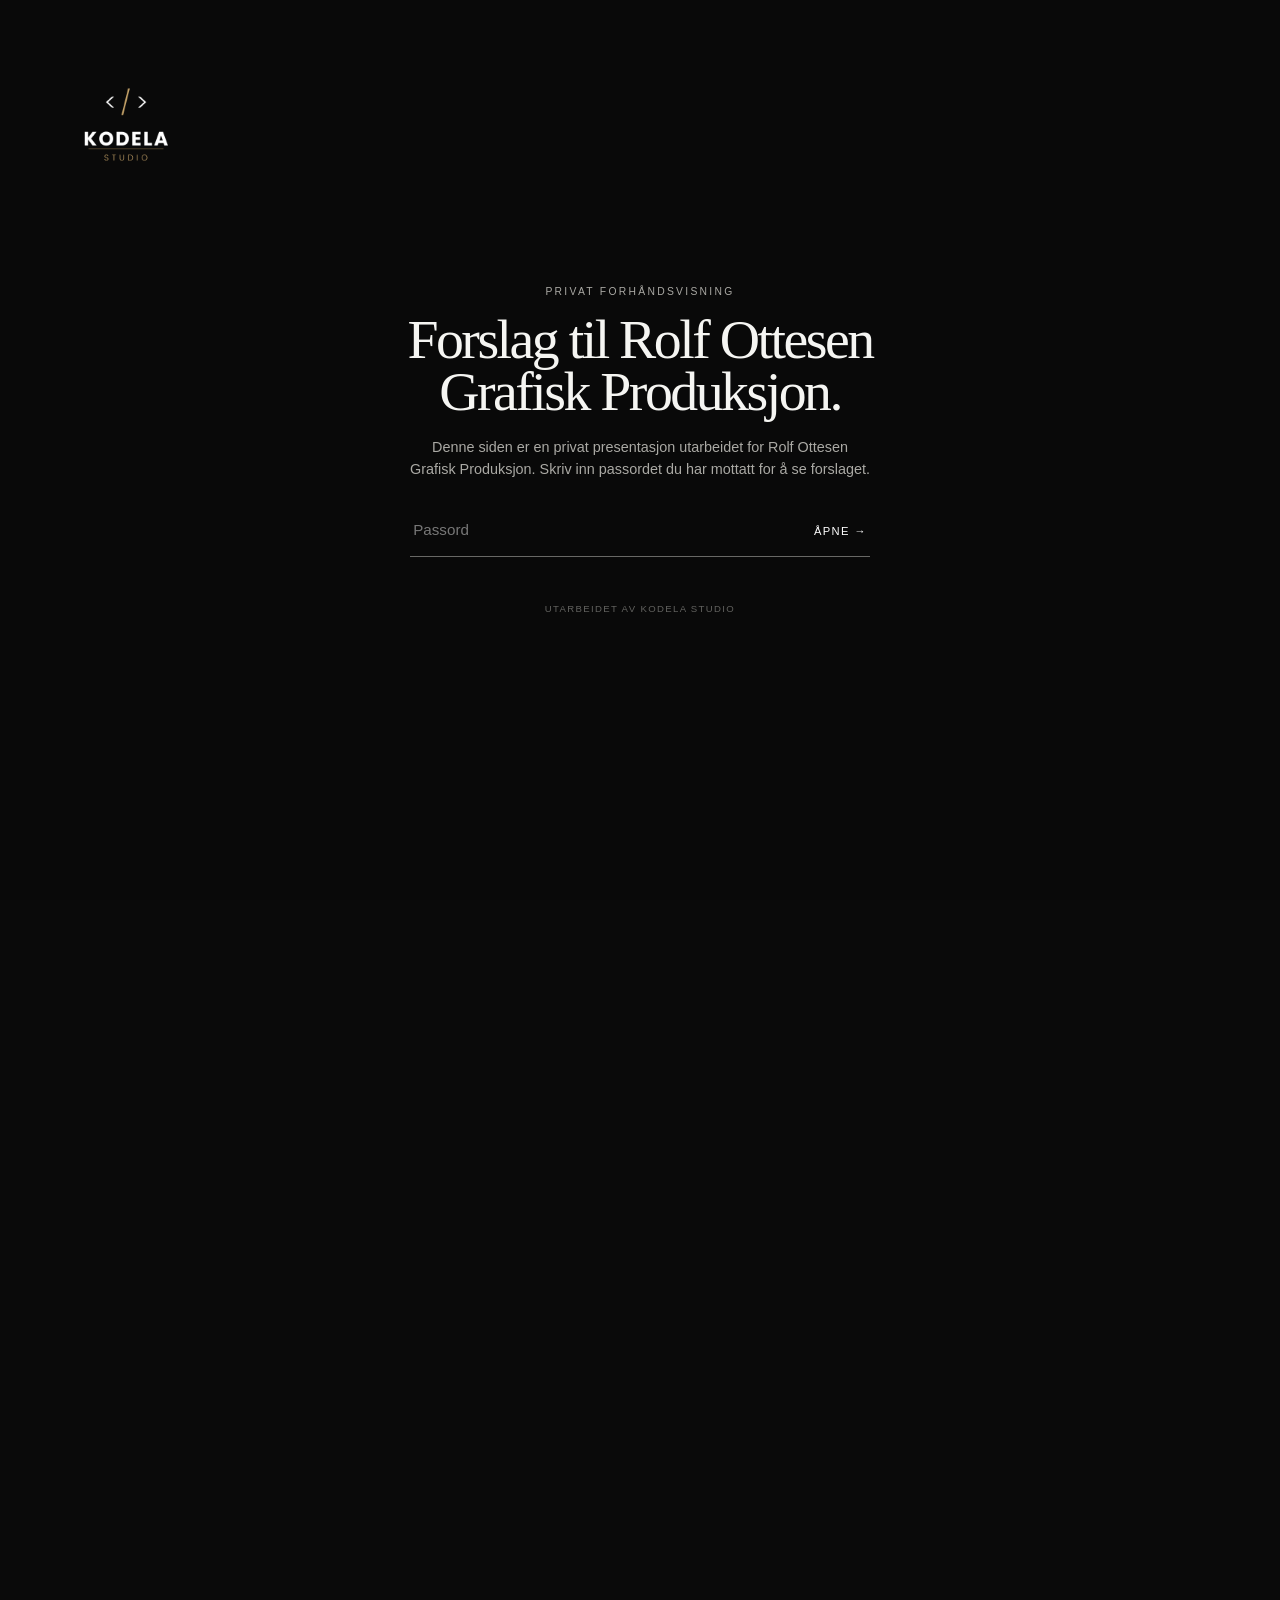
<file: index.html>
<!DOCTYPE html><html lang="no"><head><meta charset="UTF-8"><meta name="viewport" content="width=device-width,initial-scale=1"><meta name="description" content="Rolf Ottesen Grafisk Produksjon – totalleverandør av trykksaker i Oslo siden 1946. Offsettrykk, digitaltrykk, storformat og mer."><meta name="theme-color" content="#0a0a0a"><meta property="og:title" content="Rolf Ottesen | Grafisk Produksjon"><meta property="og:description" content="Grafisk produksjon siden 1946."><meta property="og:type" content="website"><title>Rolf Ottesen | Grafisk Produksjon siden 1946</title><link rel="icon" type="image/png" sizes="32x32" href="/assets/logo/favicon.png"><link rel="shortcut icon" href="/assets/logo/favicon.png"><link rel="apple-touch-icon" href="/assets/logo/favicon.png"><link rel="preload" href="/assets/video/rolfOttsersenHeroVideo.mp4" as="video" type="video/mp4"><link rel="stylesheet" href="css/style.css"></head><body><header class="site-header"><a href="index.html" class="logo-link" aria-label="Rolf Ottesen forside"><img src="assets/logo/logo1.png" alt="Rolf Ottesen Grafisk Produksjon" class="site-logo"></a><button class="menu-toggle" aria-expanded="false" aria-controls="main-nav"><span></span><span></span><span class="sr-only">Meny</span></button><nav class="main-nav" id="main-nav" aria-label="Hovednavigasjon"><a href="tjenester.html">Tjenester</a><a href="om.html">Om oss</a><a href="kontakt.html">Kontakt</a><a href="kontakt.html#foresporsel" class="nav-cta">Be om tilbud</a></nav></header><main><section class="hero"><video class="hero-video" autoplay muted loop playsinline webkit-playsinline preload="auto" aria-hidden="true"><source src="/assets/video/rolfOttsersenHeroVideo.mp4" type="video/mp4"></video><div class="hero-overlay"></div><div class="hero-content"><p class="eyebrow">Grafisk produksjon · siden 1946</p><h1>Lang tradisjon innen<br>grafisk produksjon.</h1><a href="kontakt.html#foresporsel" class="button button-primary">Kontakt oss</a></div></section><section class="section services-section"><div class="services-heading"><p class="eyebrow">Tjenester</p><h2>Vi dekker hele behovet.</h2><a href="tjenester.html" class="text-link">Se alle tjenester</a></div><div class="services-simple"><a href="tjenester.html#offset"><span>Offsettrykk</span><small>For større opplag og jevn kvalitet</small></a><a href="tjenester.html#digital"><span>Digitaltrykk</span><small>Fleksibelt for mindre opplag</small></a><a href="tjenester.html#storformat"><span>Storformat</span><small>Produksjon som skal synes</small></a><a href="tjenester.html#ferdig"><span>Ferdiggjøring</span><small>Etterbehandling og ferdigstilling</small></a><a href="tjenester.html#web2print"><span>Web2Print og varehotell</span><small>Enklere arbeidsflyt og håndtering</small></a><a href="tjenester.html#distribusjon"><span>Distribusjon</span><small>Fra ferdig produksjon til levering</small></a></div></section><section class="production-feature"><div class="production-image-wrap"><img src="assets/images/aluminiumbilde.png" alt="Maskin for grafisk produksjon i storformat" class="production-image" loading="lazy"></div><div class="production-copy"><p class="eyebrow">Storformat</p><h2>Produksjon i store formater.</h2><a href="tjenester.html#storformat" class="text-link">Les mer</a></div></section><section class="section heritage-section heritage-simple"><div class="heritage-copy"><p class="eyebrow">Rolf Ottesen · siden 1946</p><h2>80 år med grafisk produksjon.</h2><p>Erfaring gjennom generasjoner, kombinert med dagens produksjonsteknologi.</p><a href="om.html" class="text-link">Om Ottesen</a></div></section><section class="section contact-section"><div><p class="eyebrow">Kontakt</p><h2>Ta kontakt med oss.</h2></div><div class="contact-details"><p>Rolf Ottesen AS</p><p>Enebakkveien 443<br>1290 Oslo</p><a href="tel:+4722763300">22 76 33 00</a><a href="mailto:post@ottesen.no">post@ottesen.no</a><a href="kontakt.html" class="text-link">Finn riktig kontaktperson</a></div></section></main><footer class="site-footer footer-full"><div><strong>Rolf Ottesen</strong><p>Grafisk produksjon siden 1946</p></div><div><p>Enebakkveien 443<br>1290 Oslo</p></div><div><a href="tel:+4722763300">22 76 33 00</a><a href="mailto:post@ottesen.no">post@ottesen.no</a></div><div class="footer-links"><a href="tjenester.html">Tjenester</a><a href="om.html">Om oss</a><a href="kontakt.html">Kontakt</a></div><div class="footer-bottom"><span>© 2026 Rolf Ottesen Grafisk Produksjon</span><span>Nettside av Kodela Studio</span></div></footer><script src="js/main.js"></script></body></html>
</file>
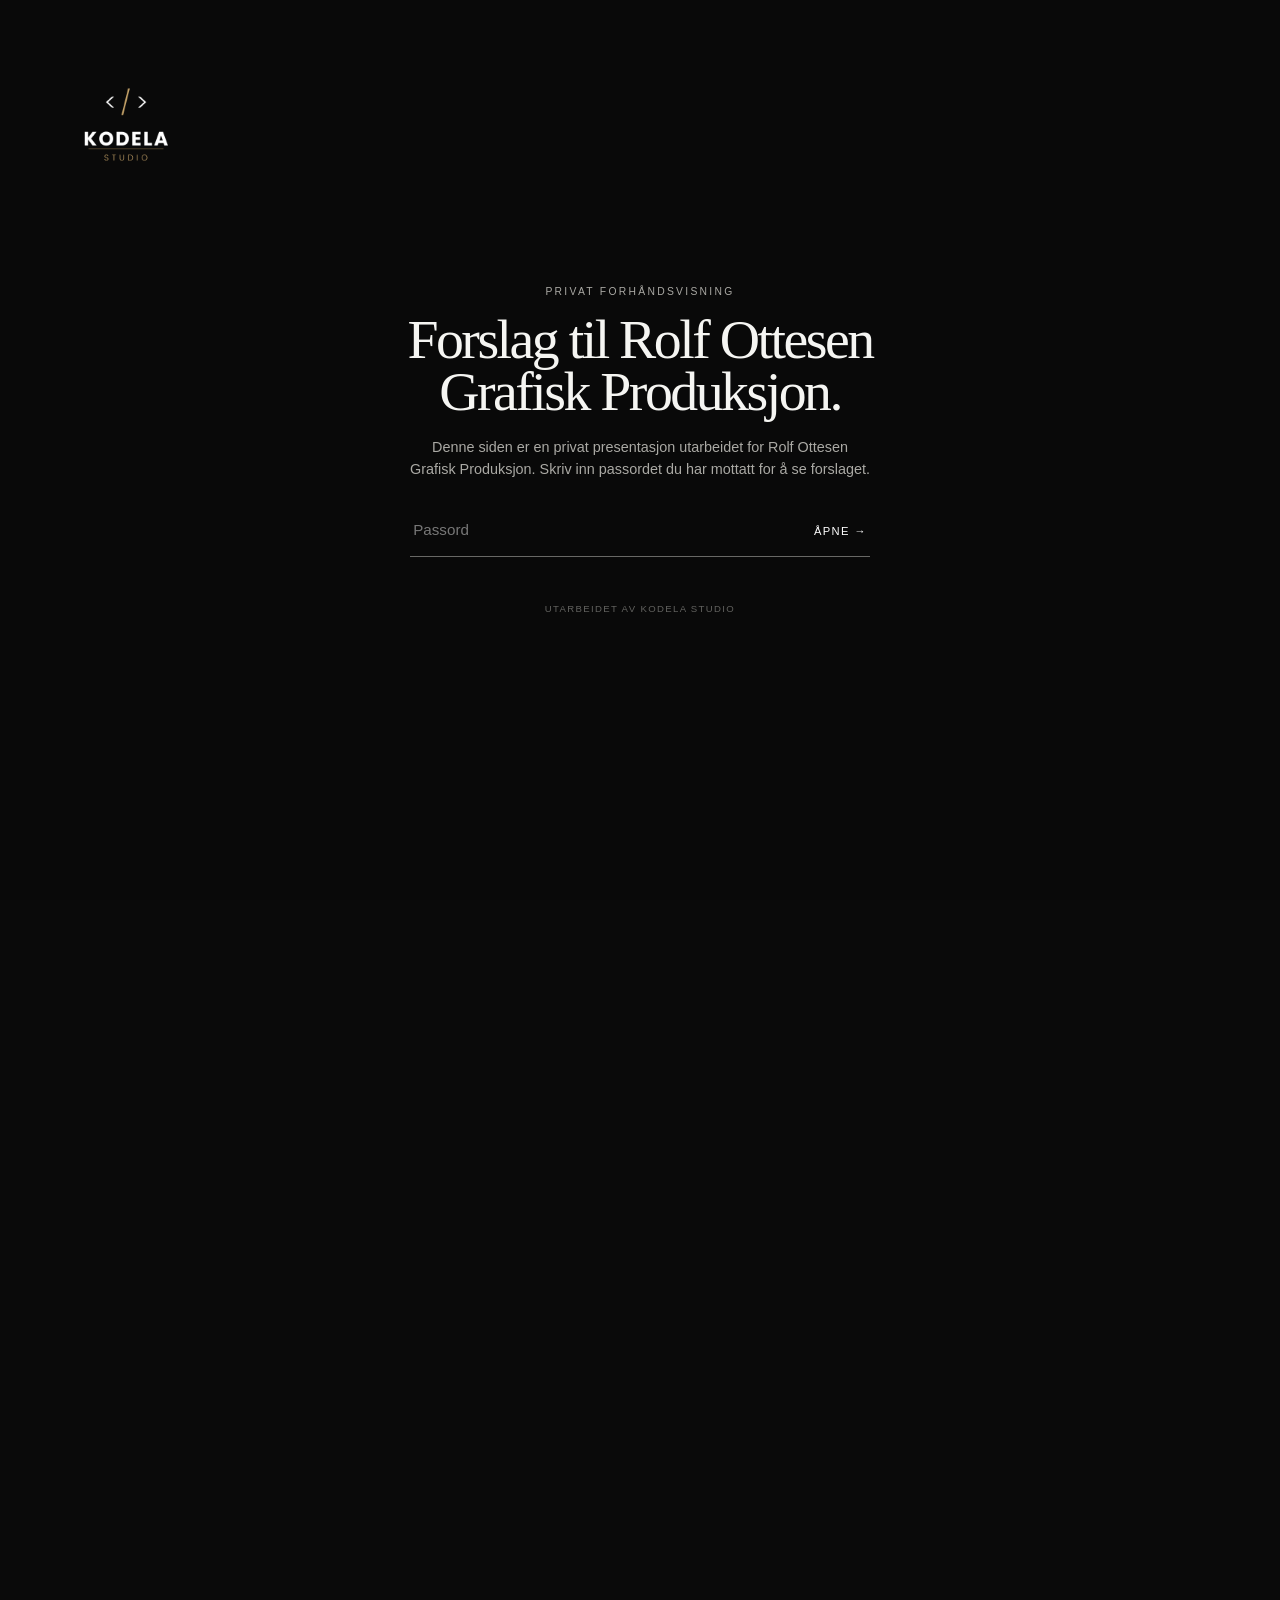
<file: kontakt.html>
<!DOCTYPE html><html lang="no"><head><meta charset="UTF-8"><meta name="viewport" content="width=device-width,initial-scale=1"><meta name="description" content="Kontakt Rolf Ottesen Grafisk Produksjon i Oslo. Ring 22 76 33 00 eller send e-post til post@ottesen.no."><meta name="theme-color" content="#0a0a0a"><title>Kontakt | Rolf Ottesen Grafisk Produksjon</title><link rel="icon" type="image/png" href="assets/logo/favicon.png"><link rel="apple-touch-icon" href="assets/logo/favicon.png"><link rel="stylesheet" href="css/style.css"></head><body><header class="site-header inner-header"><a href="index.html" class="logo-link" aria-label="Rolf Ottesen forside"><img src="assets/logo/logo1.png" alt="Rolf Ottesen Grafisk Produksjon" class="site-logo"></a><button class="menu-toggle" aria-expanded="false" aria-controls="main-nav"><span></span><span></span><span class="sr-only">Meny</span></button><nav class="main-nav" id="main-nav" aria-label="Hovednavigasjon"><a href="tjenester.html">Tjenester</a><a href="om.html">Om oss</a><a href="kontakt.html" aria-current="page">Kontakt</a><a href="#foresporsel" class="nav-cta">Send forespørsel</a></nav></header><main class="contact-page"><section class="contact-top"><div><p class="eyebrow">Kontakt</p><h1>Kontakt oss</h1><p class="contact-lead">Ta kontakt med sentralbordet, eller finn kontaktpersonen du trenger.</p></div><div class="contact-primary"><a href="tel:+4722763300"><span>Telefon</span><strong>22 76 33 00</strong></a><a href="mailto:post@ottesen.no"><span>E-post</span><strong>post@ottesen.no</strong></a></div></section><section class="contacts-simple" id="kontakter"><div class="simple-section-heading"><p class="eyebrow">Kontaktpersoner</p><h2>Kontaktpersoner</h2></div><div class="people-list"><a class="person" href="tel:+4722763310"><div><h3>Atle Breiby</h3><p>Kalkulasjon</p></div><div class="person-contact"><span>22 76 33 10</span><i>↗</i></div></a><a class="person" href="tel:+4722763325"><div><h3>Cato Kristiansen</h3><p>Kalkulasjon</p></div><div class="person-contact"><span>22 76 33 25</span><i>↗</i></div></a><a class="person" href="tel:+4722763316"><div><h3>Espen Engh</h3><p>Kalkulasjon</p></div><div class="person-contact"><span>22 76 33 16</span><i>↗</i></div></a><a class="person" href="tel:+4722763306"><div><h3>Tor Sannes</h3><p>Kalkulasjon</p></div><div class="person-contact"><span>22 76 33 06</span><i>↗</i></div></a><a class="person" href="tel:+4798855048"><div><h3>Lars Asak</h3><p>Salg</p></div><div class="person-contact"><span>988 55 048</span><i>↗</i></div></a><a class="person" href="tel:+4798814580"><div><h3>Christoffer Hansen</h3><p>Salg</p></div><div class="person-contact"><span>988 14 580</span><i>↗</i></div></a><a class="person" href="tel:+4790858877"><div><h3>Terje Heiestad</h3><p>Prosjektleder · Miljø- og bærekraftsansvarlig</p></div><div class="person-contact"><span>908 58 877</span><i>↗</i></div></a><a class="person" href="tel:+4793061210"><div><h3>Knut Strøm</h3><p>Driftssjef</p></div><div class="person-contact"><span>930 61 210</span><i>↗</i></div></a><a class="person" href="tel:+4741523940"><div><h3>Joe Magnus Ottesen</h3><p>Daglig leder</p></div><div class="person-contact"><span>22 76 33 30 · 415 23 940</span><i>↗</i></div></a><a class="person" href="tel:+4790132320"><div><h3>Per Ottesen</h3></div><div class="person-contact"><span>901 32 320</span><i>↗</i></div></a></div></section><section class="enquiry-band" id="foresporsel"><div><p class="eyebrow">Forespørsel</p><h2>Har du en jobb du vil diskutere?</h2></div><div><p>Send oss en kort beskrivelse av hva du ønsker produsert. Vi tar dialogen videre derfra.</p><a href="mailto:post@ottesen.no?subject=Forespørsel%20om%20grafisk%20produksjon" class="button button-primary">Send e-post</a></div></section><section class="location-bottom"><div class="location-heading"><p class="eyebrow">Her finner du oss</p><h2>Enebakkveien 443<br>1290 Oslo</h2></div><div class="real-map-card"><iframe class="real-map" src="https://www.google.com/maps?q=Enebakkveien%20443%2C%201290%20Oslo&output=embed" title="Kart som viser Rolf Ottesen AS, Enebakkveien 443, Oslo" loading="lazy" referrerpolicy="no-referrer-when-downgrade" allowfullscreen></iframe><a class="map-overlay-link" href="https://www.google.com/maps/search/?api=1&query=Enebakkveien+443+1290+Oslo" target="_blank" rel="noopener"><span><small>Rolf Ottesen AS</small>Enebakkveien 443</span><strong>Åpne i Google Maps ↗</strong></a></div></section></main><footer class="site-footer footer-full"><div><strong>Rolf Ottesen</strong><p>Grafisk produksjon siden 1946</p></div><div><p>Enebakkveien 443<br>1290 Oslo</p></div><div><a href="tel:+4722763300">22 76 33 00</a><a href="mailto:post@ottesen.no">post@ottesen.no</a></div><div class="footer-links"><a href="tjenester.html">Tjenester</a><a href="om.html">Om oss</a><a href="kontakt.html">Kontakt</a></div><div class="footer-bottom"><span>© 2026 Rolf Ottesen Grafisk Produksjon</span><span>Nettside av Kodela Studio</span></div></footer><script src="js/main.js"></script></body></html>
</file>
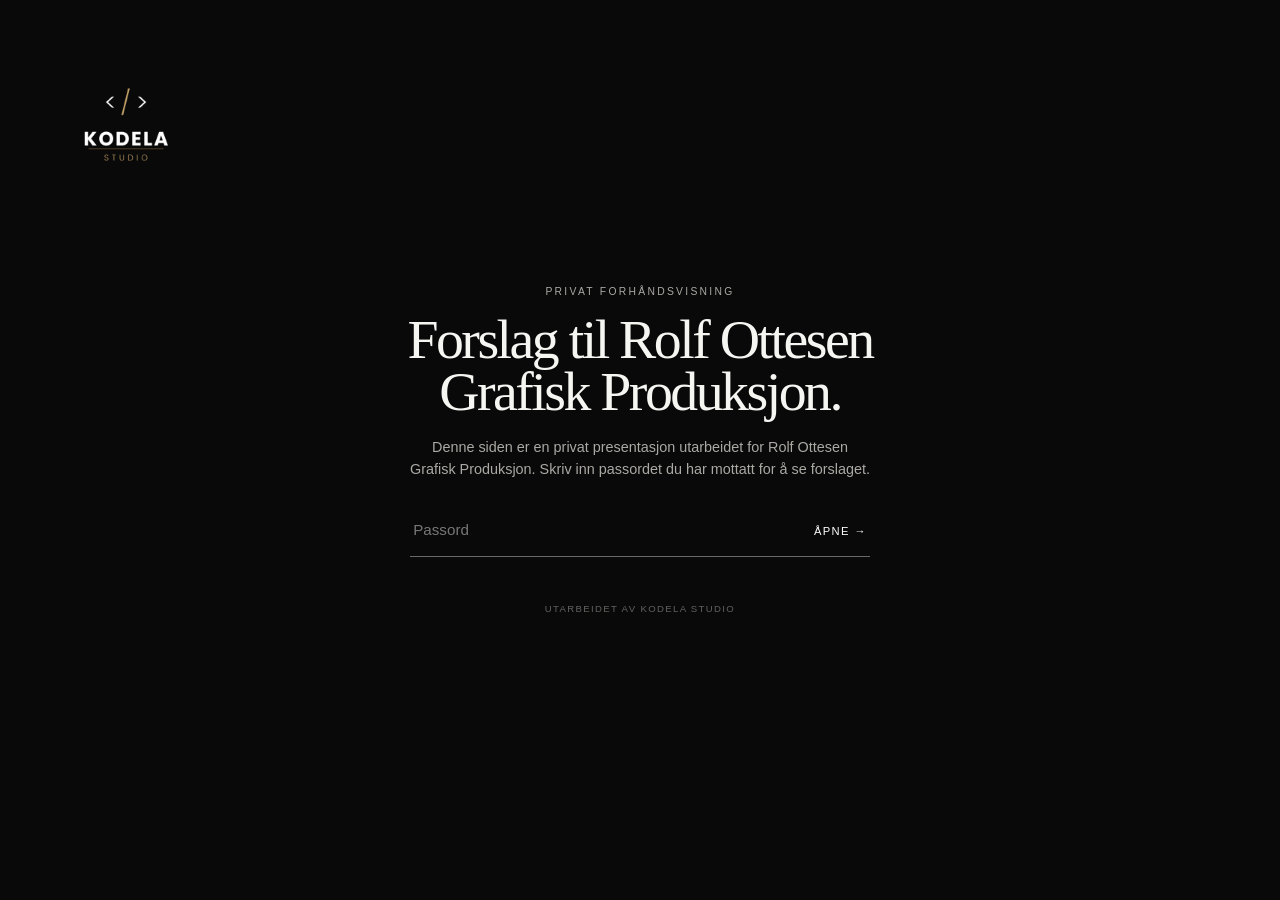
<file: om.html>
<!DOCTYPE html><html lang="no"><head><meta charset="UTF-8"><meta name="viewport" content="width=device-width,initial-scale=1"><meta name="description" content="Rolf Ottesen har arbeidet med grafisk produksjon siden 1946."><meta name="theme-color" content="#0a0a0a"><title>Om oss | Rolf Ottesen Grafisk Produksjon</title><link rel="icon" type="image/png" href="/assets/logo/favicon.png"><link rel="shortcut icon" href="/assets/logo/favicon.png"><link rel="apple-touch-icon" href="/assets/logo/favicon.png"><link rel="stylesheet" href="/css/style.css"></head><body><header class="site-header inner-header"><a href="/index.html" class="logo-link" aria-label="Rolf Ottesen forside"><img src="/assets/logo/logo1.png" alt="Rolf Ottesen Grafisk Produksjon" class="site-logo"></a><button class="menu-toggle" aria-expanded="false" aria-controls="main-nav"><span></span><span></span><span class="sr-only">Meny</span></button><nav class="main-nav" id="main-nav" aria-label="Hovednavigasjon"><a href="/tjenester.html">Tjenester</a><a href="/om.html" aria-current="page">Om oss</a><a href="/kontakt.html">Kontakt</a><a href="/kontakt.html#foresporsel" class="nav-cta">Be om tilbud</a></nav></header><main class="inner-page"><section class="page-intro about-intro"><p class="eyebrow">Rolf Ottesen · siden 1946</p><h1>80 år med grafisk produksjon.</h1><p>Rolf Ottesen har lang erfaring innen grafisk produksjon. Historien, menneskene og virksomheten får sin naturlige plass her når innholdet ferdigstilles sammen med kunden.</p></section><section class="about-statement"><p class="eyebrow">Om Rolf Ottesen</p><div><h2>Mer innhold kommer.</h2><p>Denne delen holdes bevisst åpen i forslaget og bygges videre med bedriftens egen historie, profil og innhold.</p></div></section></main><footer class="site-footer footer-full"><div><strong>Rolf Ottesen</strong><p>Grafisk produksjon siden 1946</p></div><div><p>Enebakkveien 443<br>1290 Oslo</p></div><div><a href="tel:+4722763300">22 76 33 00</a><a href="mailto:post@ottesen.no">post@ottesen.no</a></div><div class="footer-links"><a href="/tjenester.html">Tjenester</a><a href="/om.html">Om oss</a><a href="/kontakt.html">Kontakt</a></div><div class="footer-bottom"><span>© 2026 Rolf Ottesen Grafisk Produksjon</span><span>Nettside av Kodela Studio</span></div></footer><script src="/js/main.js"></script></body></html>
</file>
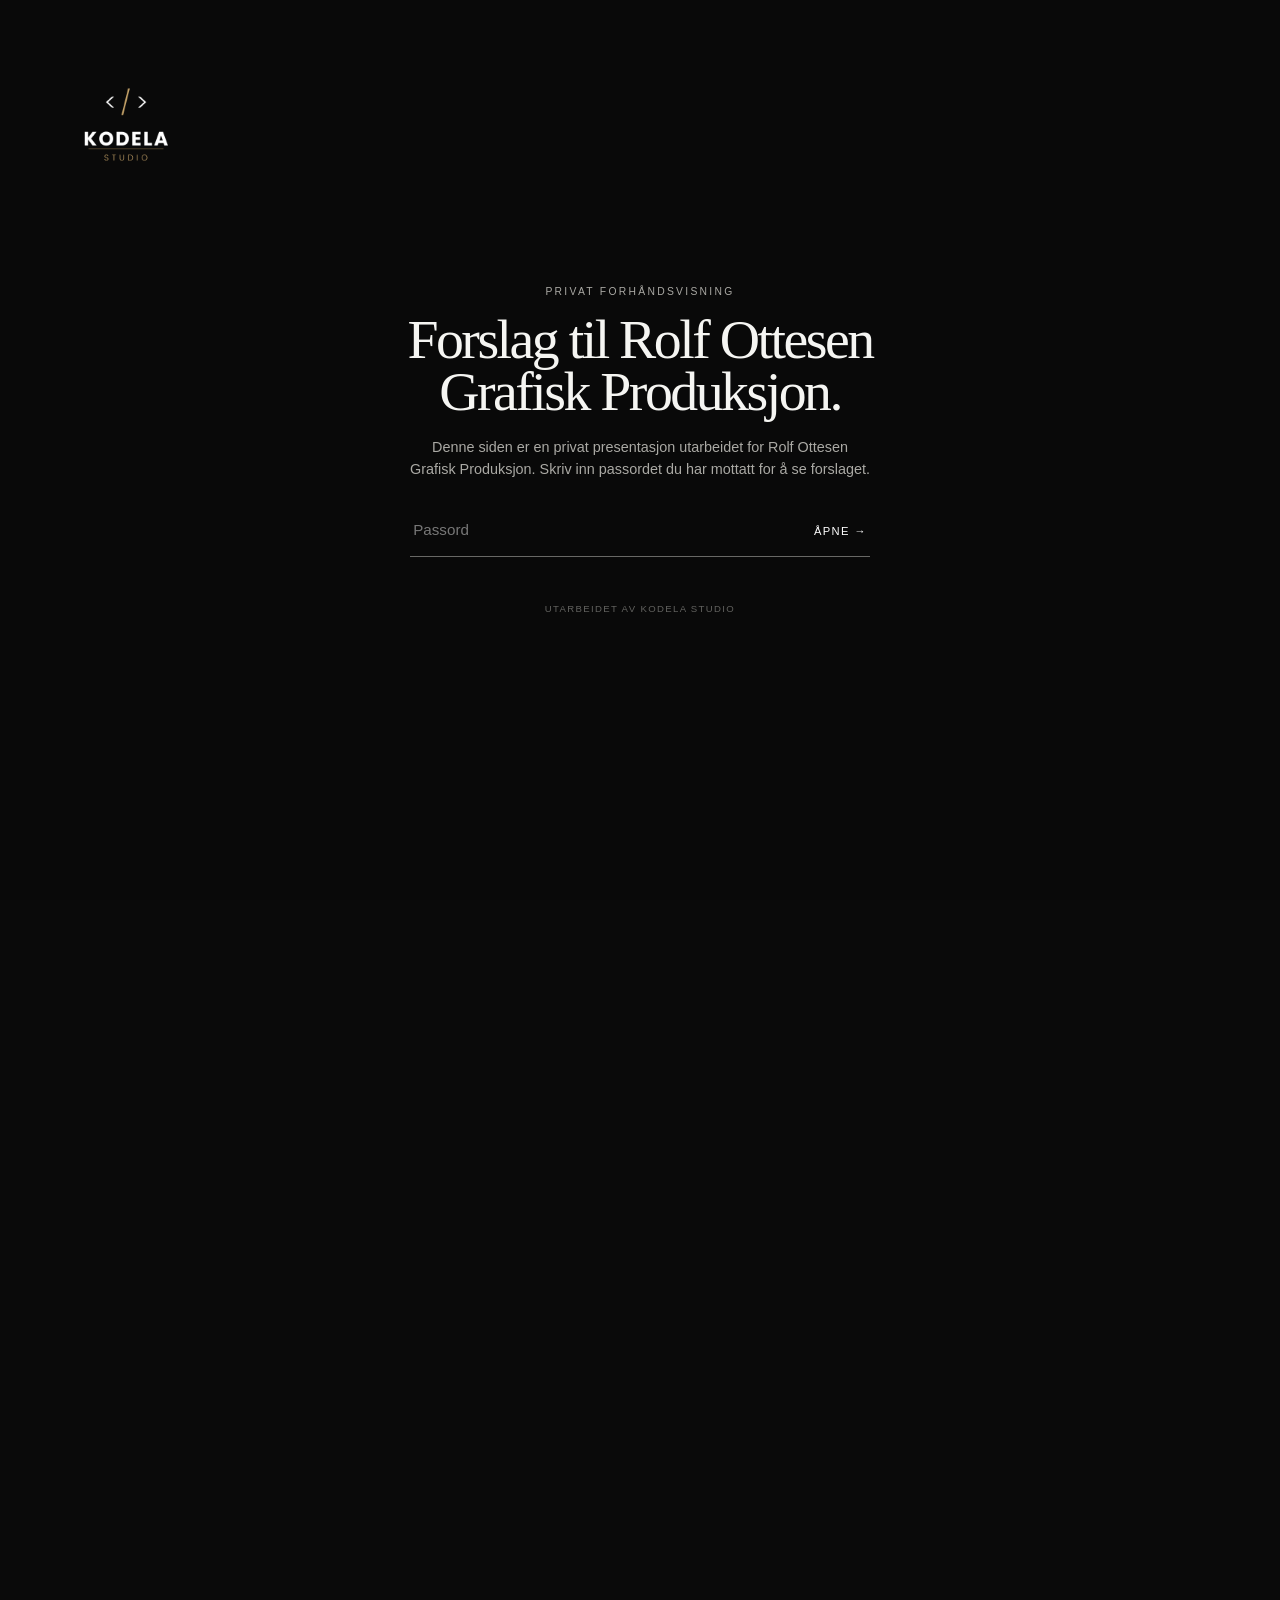
<file: tjenester.html>
<!DOCTYPE html><html lang="no"><head><meta charset="UTF-8"><meta name="viewport" content="width=device-width,initial-scale=1"><meta name="description" content="Offsettrykk, digitaltrykk, storformat, ferdiggjøring, Web2Print, varehotell og distribusjon fra Rolf Ottesen Grafisk Produksjon i Oslo."><meta name="theme-color" content="#0a0a0a"><title>Tjenester | Rolf Ottesen Grafisk Produksjon</title><link rel="icon" type="image/png" href="/assets/logo/favicon.png"><link rel="shortcut icon" href="/assets/logo/favicon.png"><link rel="apple-touch-icon" href="/assets/logo/favicon.png"><link rel="stylesheet" href="/css/style.css"></head><body>
<header class="site-header inner-header"><a href="/index.html" class="logo-link" aria-label="Rolf Ottesen forside"><img src="/assets/logo/logo1.png" alt="Rolf Ottesen Grafisk Produksjon" class="site-logo"></a><button class="menu-toggle" aria-expanded="false" aria-controls="main-nav"><span></span><span></span><span class="sr-only">Meny</span></button><nav class="main-nav" id="main-nav" aria-label="Hovednavigasjon"><a href="/tjenester.html" aria-current="page">Tjenester</a><a href="/om.html">Om oss</a><a href="/kontakt.html">Kontakt</a><a href="/kontakt.html#foresporsel" class="nav-cta">Ta kontakt →</a></nav></header>
<main class="services-editorial">
<section class="services-hero"><div class="services-hero-copy"><p class="eyebrow">Tjenester</p><h1>Grafisk produksjon<br>fra idé til levering.</h1><p>Vi kombinerer erfaring, produksjonskunnskap og moderne teknologi for å levere grafiske løsninger fra første idé til ferdig resultat.</p></div><div class="services-hero-visual" aria-hidden="true"><div class="print-sheet"><img src="/assets/logo/favicon.png" alt=""><span>ROLF OTTESEN</span><small>GRAFISK PRODUKSJON</small></div></div></section>
<section class="services-showcase"><div class="services-showcase-head"><p class="eyebrow">Våre tjenester</p><p class="quality-note"><span></span>Kvalitet i alle ledd</p></div><div class="service-card-grid">
<article class="service-card" id="offset"><div class="service-media"><img src="/assets/images/offsettrykk.png" alt="Offsettrykk i profesjonell grafisk produksjon"></div><h2>Offsettrykk</h2><p>For større opplag der jevn kvalitet, presisjon og et godt sluttresultat står sentralt.</p></article>
<article class="service-card" id="digital"><div class="service-media"><img src="/assets/images/digitaltrykk.png" alt="Digitaltrykk i moderne grafisk produksjon"></div><h2>Digitaltrykk</h2><p>Fleksibel produksjon for mindre opplag, korte leveringstider og behov som kan endre seg raskt.</p></article>
<article class="service-card" id="storformat"><div class="service-media"><img src="/assets/images/storformat.png" alt="Storformatproduksjon med stort trykk"></div><h2>Storformat</h2><p>Grafisk produksjon i store formater for løsninger som skal synes, både innendørs og utendørs.</p></article>
<article class="service-card" id="ferdig"><div class="service-media"><img src="/assets/images/ferdiggj%C3%B8ring.png" alt="Ferdiggjøring og etterbehandling av trykksaker"></div><h2>Ferdiggjøring</h2><p>Etterbehandling og ferdigstilling som gjør produksjonen klar til bruk og levering.</p></article>
<article class="service-card" id="web2print"><div class="service-media"><img src="/assets/images/varehotell.png" alt="Varehotell med organisert lagring av kundemateriell"></div><h2>Web2Print og varehotell</h2><p>Løsninger for en enklere arbeidsflyt rundt bestilling, lagring og håndtering av grafisk materiell.</p></article>
<article class="service-card" id="distribusjon"><div class="service-media"><img src="/assets/images/distribusjon.png" alt="Distribusjon av ferdig grafisk produksjon"></div><h2>Distribusjon</h2><p>Vi hjelper med siste del av løpet slik at ferdig produksjon kommer videre dit den skal.</p></article>
</div></section>
<section class="services-partner"><div class="partner-visual"><img src="/assets/images/historisk.jpeg" alt="Historisk motiv fra grafisk produksjon" style="width:100%;height:100%;object-fit:cover;"></div><div class="partner-title"><p class="eyebrow">Mer enn trykk</p><h2>Vi er en samarbeidspartner gjennom hele prosessen.</h2></div><div class="partner-copy"><p>Fra idé og produksjon til ferdig levering. Ta kontakt med oss, så finner vi veien videre sammen.</p><a href="/om.html" class="text-link">Les mer om oss →</a></div></section>
<section class="services-final-cta"><div class="cta-visual placeholder-media"><span>Rolf Ottesen · grafisk produksjon</span></div><div class="cta-content"><p class="eyebrow">Klar for å komme i gang?</p><h2>La oss realisere ditt neste prosjekt.</h2><div class="cta-actions"><a href="/kontakt.html" class="button button-dark">Ta kontakt →</a><a href="/kontakt.html#foresporsel" class="text-link">Få et tilbud →</a></div></div><div class="cta-circle" aria-hidden="true"></div></section>
</main>
<footer class="site-footer footer-full"><div><strong>Rolf Ottesen</strong><p>Grafisk produksjon siden 1946</p></div><div><p>Enebakkveien 443<br>1290 Oslo</p></div><div><a href="tel:+4722763300">22 76 33 00</a><a href="mailto:post@ottesen.no">post@ottesen.no</a></div><div class="footer-links"><a href="/tjenester.html">Tjenester</a><a href="/om.html">Om oss</a><a href="/kontakt.html">Kontakt</a></div><div class="footer-bottom"><span>© 2026 Rolf Ottesen Grafisk Produksjon</span><span>Nettside av Kodela Studio</span></div></footer><script src="/js/main.js"></script></body></html>
</file>
<file: css/style.css>
:root{--bg:#0a0a0a;--text:#f5f5f2;--muted:#aaa9a4;--line:#2a2a28;--paper:#f2f1ed;--max-width:1400px}*{box-sizing:border-box;margin:0;padding:0}html{scroll-behavior:smooth;overflow-x:hidden}body{overflow-x:hidden;background:var(--bg);color:var(--text);font-family:Arial,Helvetica,sans-serif;line-height:1.5}a{color:inherit;text-decoration:none}img,video{display:block;max-width:100%}.site-header{position:absolute;inset:0 0 auto;z-index:20;display:flex;align-items:center;justify-content:space-between;gap:2rem;width:min(100% - 4rem,var(--max-width));margin:0 auto;padding:1.6rem 0}.inner-header{position:relative;border-bottom:1px solid var(--line)}.site-logo{width:250px;height:auto}.main-nav{display:flex;align-items:center;gap:2rem;font-size:.9rem}.main-nav a{transition:opacity .2s}.main-nav a:hover{opacity:.65}.nav-cta{border:1px solid rgba(255,255,255,.55);padding:.7rem 1rem}.hero{position:relative;min-height:100svh;display:grid;align-items:end;overflow:hidden}.hero-video{position:absolute;inset:0;width:100%;height:100%;object-fit:cover}.hero-overlay{position:absolute;inset:0;background:linear-gradient(90deg,rgba(0,0,0,.7),rgba(0,0,0,.2) 70%),linear-gradient(to top,rgba(0,0,0,.55),transparent 60%)}.hero-content{position:relative;z-index:2;width:min(100% - 4rem,var(--max-width));margin:0 auto;padding:11rem 0 5rem}.eyebrow{margin-bottom:1.2rem;color:var(--muted);font-size:.75rem;letter-spacing:.18em;text-transform:uppercase}.hero h1,.section h2,.production-copy h2{font-family:Georgia,'Times New Roman',serif;font-weight:400;letter-spacing:-.035em}.hero h1{max-width:1050px;margin-bottom:2.3rem;font-size:clamp(3.5rem,6.4vw,6.8rem);line-height:.95}.button{display:inline-flex;min-height:48px;align-items:center;justify-content:center;padding:.8rem 1.25rem;border:1px solid #fff;font-size:.78rem;letter-spacing:.08em;text-transform:uppercase}.button-primary{background:#fff;color:#0a0a0a}.button-dark{background:#0a0a0a;color:#fff;border-color:#0a0a0a}.section{width:min(100% - 4rem,var(--max-width));margin:0 auto;padding:8rem 0;border-top:1px solid var(--line)}.section h2,.production-copy h2{max-width:950px;font-size:clamp(2.5rem,4.8vw,4.8rem);line-height:1.02}.services-section{display:grid;grid-template-columns:.9fr 1.1fr;gap:5.5rem;align-items:start}.services-heading{position:sticky;top:3rem}.services-simple{border-top:1px solid var(--line)}.services-simple a{display:block;padding:1.4rem 0;border-bottom:1px solid var(--line);font-size:clamp(1.35rem,2.3vw,2.15rem);font-weight:400;transition:padding-left .2s,opacity .2s}.services-simple a:hover{padding-left:.6rem;opacity:.7}.production-feature{width:min(100% - 4rem,var(--max-width));margin:0 auto 8rem;display:grid;grid-template-columns:1.45fr .55fr;background:var(--paper);color:#111}.production-image-wrap{min-height:620px;overflow:hidden}.production-image{width:100%;height:100%;object-fit:cover}.production-copy{display:flex;flex-direction:column;justify-content:flex-end;padding:clamp(2rem,4vw,4rem)}.production-copy .eyebrow{color:#6b6b67}.text-link{display:inline-block;align-self:flex-start;margin-top:2rem;padding-bottom:.2rem;border-bottom:1px solid currentColor;font-size:.9rem}.heritage-simple{padding-top:6rem;padding-bottom:6rem}.heritage-simple .heritage-copy{max-width:950px;margin:auto;text-align:center;display:flex;flex-direction:column;align-items:center}.heritage-simple .heritage-copy h2{max-width:850px}.heritage-simple .heritage-copy>p:not(.eyebrow){max-width:620px;margin-top:1.4rem;color:var(--muted);font-size:1.05rem}.heritage-simple .heritage-copy .text-link{align-self:center;margin-top:1.5rem}.contact-section{display:grid;grid-template-columns:1.3fr .7fr;gap:5rem;align-items:start}.contact-details{display:flex;flex-direction:column;align-items:flex-start;gap:.85rem;color:var(--muted)}.contact-details a:not(.text-link){color:var(--text)}.site-footer{width:min(100% - 4rem,var(--max-width));margin:0 auto;padding:2rem 0 3rem;border-top:1px solid var(--line);display:flex;justify-content:space-between;gap:1rem;color:var(--muted);font-size:.8rem}.contact-page{width:min(100% - 4rem,var(--max-width));margin:0 auto}.contact-top{display:grid;grid-template-columns:1fr .75fr;gap:7rem;align-items:end;padding:6rem 0;border-bottom:1px solid var(--line)}.contact-top h1,.simple-section-heading h2,.location-heading h2{font-family:Georgia,'Times New Roman',serif;font-weight:400;letter-spacing:-.035em}.contact-top h1{font-size:clamp(3.5rem,6vw,6rem);line-height:.95}.contact-lead{max-width:520px;margin-top:1.5rem;color:var(--muted);font-size:1.05rem}.contact-primary{border-top:1px solid var(--line)}.contact-primary a{display:grid;grid-template-columns:100px 1fr;gap:1.5rem;padding:1.25rem 0;border-bottom:1px solid var(--line);transition:opacity .2s}.contact-primary a:hover{opacity:.65}.contact-primary span{color:var(--muted);font-size:.75rem;letter-spacing:.08em;text-transform:uppercase}.contact-primary strong{font-size:1rem;font-weight:400}.contacts-simple{padding:6rem 0 7rem}.simple-section-heading{display:grid;grid-template-columns:.45fr 1fr;gap:4rem;align-items:end;margin-bottom:3rem}.simple-section-heading .eyebrow{margin:0}.simple-section-heading h2{font-size:clamp(2.2rem,3.6vw,3.7rem);line-height:1}.people-list{border-top:1px solid var(--line)}.person{display:grid;grid-template-columns:1fr .7fr;gap:3rem;align-items:center;padding:1.35rem .25rem;border-bottom:1px solid var(--line);transition:background .2s,padding .2s}.person h3{font-size:1.12rem;font-weight:500}.person p{margin-top:.15rem;color:var(--muted);font-size:.9rem}.person-contact{display:flex;align-items:center;justify-content:flex-end;gap:2rem}.person-contact span{font-size:.95rem}.person-contact i{font-style:normal;opacity:.45;transition:transform .2s,opacity .2s}.person:hover{padding-left:.7rem;padding-right:.7rem;background:rgba(255,255,255,.025)}.person:hover .person-contact i{opacity:1;transform:translate(3px,-3px)}.location-bottom{padding:0 0 7rem}.location-heading{display:flex;align-items:end;justify-content:space-between;gap:3rem;margin-bottom:2rem}.location-heading .eyebrow{margin:0}.location-heading h2{font-size:clamp(1.8rem,3vw,3rem);line-height:1.08;text-align:right}.real-map-card{position:relative;height:390px;overflow:hidden;border:1px solid #383836;background:#171715}.real-map{width:100%;height:100%;border:0;filter:grayscale(1) contrast(.92) brightness(.8)}.map-overlay-link{position:absolute;left:1.25rem;right:1.25rem;bottom:1.25rem;display:flex;align-items:end;justify-content:space-between;gap:2rem;padding:1.1rem 1.25rem;background:rgba(10,10,10,.9);border:1px solid rgba(255,255,255,.18);backdrop-filter:blur(7px);transition:background .2s,border-color .2s}.map-overlay-link:hover{background:#0a0a0a;border-color:rgba(255,255,255,.5)}.map-overlay-link small{display:block;margin-bottom:.2rem;color:var(--muted);font-size:.68rem;letter-spacing:.1em;text-transform:uppercase}.map-overlay-link>span{font-size:1rem}.map-overlay-link strong{font-size:.85rem;font-weight:400}.map-overlay-link strong{white-space:nowrap}
/* Editorial services page */.services-editorial{overflow:hidden}.services-hero,.services-showcase,.services-partner{width:min(100% - 4rem,var(--max-width));margin:0 auto}.services-hero{min-height:560px;display:grid;grid-template-columns:.9fr 1.1fr;gap:5rem;align-items:center;padding:5.5rem 0 6rem}.services-hero-copy h1,.services-partner h2,.services-final-cta h2{font-family:Georgia,'Times New Roman',serif;font-weight:400;letter-spacing:-.04em}.services-hero-copy h1{font-size:clamp(4rem,6vw,6.5rem);line-height:.91}.services-hero-copy>p:last-child{max-width:570px;margin-top:2rem;color:#bbb;font-size:1rem}.services-hero-visual{position:relative;min-height:390px;background:radial-gradient(circle at 78% 18%,#777 0,#363634 22%,#111 58%,#080808 78%);overflow:hidden}.print-sheet{position:absolute;right:-3%;bottom:2%;width:82%;height:68%;padding:4rem 3.5rem;background:linear-gradient(135deg,#242422,#090909);transform:rotate(8deg);box-shadow:-35px 35px 65px rgba(0,0,0,.6);display:grid;grid-template-columns:72px 1fr;grid-template-rows:auto auto;align-content:center;column-gap:1.4rem}.print-sheet img{grid-row:1/3;width:64px;height:64px;object-fit:contain;background:#fff}.print-sheet span{align-self:end;font-size:1.05rem;letter-spacing:.22em}.print-sheet small{color:#aaa;letter-spacing:.28em}.services-showcase{padding:1.5rem 0 7rem}.services-showcase-head{display:flex;align-items:center;justify-content:space-between;margin-bottom:2.2rem}.services-showcase-head .eyebrow{margin:0}.quality-note{display:flex;align-items:center;gap:1rem;color:#c0c0bc;font-size:.67rem;letter-spacing:.14em;text-transform:uppercase}.quality-note span{width:44px;height:1px;background:#666}.service-card-grid{display:grid;grid-template-columns:repeat(2,1fr);gap:5rem 3rem;padding-bottom:5rem;border-bottom:1px solid #494945}.service-card{min-width:0}.service-media{aspect-ratio:1.48/1;margin-bottom:1.5rem;overflow:hidden}.service-media img{width:100%;height:100%;object-fit:cover;transition:transform .5s ease}.service-card:hover .service-media img{transform:scale(1.018)}.placeholder-media{position:relative;background:linear-gradient(135deg,#242421,#111 52%,#2c2b28);border:1px solid #333}.placeholder-media:before{content:"";position:absolute;inset:0;background:repeating-linear-gradient(115deg,transparent 0 38px,rgba(255,255,255,.025) 39px 40px)}.placeholder-media span{position:absolute;left:1.2rem;bottom:1rem;color:#777;font-size:.68rem;letter-spacing:.14em;text-transform:uppercase}.service-card h2{font-family:Georgia,'Times New Roman',serif;font-size:clamp(1.65rem,2.2vw,2.35rem);font-weight:400;letter-spacing:-.025em;line-height:1.05}.service-card>p{max-width:520px;margin-top:.8rem;color:#b8b8b4;font-size:.96rem;line-height:1.6}.services-partner{display:grid;grid-template-columns:.8fr 1.1fr .7fr;gap:3.5rem;align-items:center;padding-bottom:0;border-bottom:1px solid var(--line)}.partner-visual{height:300px;margin-left:calc((100vw - min(100vw - 4rem,var(--max-width)))/-2);padding-left:calc((100vw - min(100vw - 4rem,var(--max-width)))/2)}.partner-title{padding:4rem 0}.partner-title h2{font-size:clamp(2.4rem,4vw,4rem);line-height:1.03;overflow-wrap:normal;word-break:normal;hyphens:none}.partner-copy{color:#b8b8b4;font-size:.9rem}.partner-copy .text-link{color:#fff;font-size:.72rem;letter-spacing:.12em;text-transform:uppercase}.services-final-cta{position:relative;display:grid;grid-template-columns:.7fr 1.3fr;min-height:330px;background:#e8e4dd;color:#111;overflow:hidden}.cta-visual{min-height:330px;border:0;background:linear-gradient(135deg,#aaa49a,#d5d0c7 52%,#89847c)}.cta-visual span{color:#4f4c47}.cta-content{position:relative;z-index:2;align-self:center;padding:3.5rem 5rem}.cta-content .eyebrow{color:#4e4b46}.cta-content h2{max-width:760px;font-size:clamp(2.5rem,4vw,4.3rem);line-height:1}.cta-actions{display:flex;align-items:center;gap:2.5rem;margin-top:2rem}.cta-actions .text-link{margin:0}.cta-circle{position:absolute;width:260px;height:260px;border-radius:50%;right:-130px;bottom:-80px;background:#080808}
@media(max-width:900px){.site-logo{width:200px}.main-nav{display:none}.services-section,.production-feature,.contact-section,.contact-top{grid-template-columns:1fr}.services-heading{position:static}.production-image-wrap{min-height:480px}.contact-top{gap:3rem}.simple-section-heading{grid-template-columns:1fr;gap:.7rem}.location-heading{align-items:flex-start;flex-direction:column}.location-heading h2{text-align:left}.person-contact{justify-content:flex-start}.services-hero{grid-template-columns:1fr;gap:3rem}.services-hero-visual{min-height:340px}.service-card-grid{grid-template-columns:repeat(2,1fr);gap:4rem 2rem}.services-partner{grid-template-columns:1fr 1fr}.partner-visual{grid-column:1/-1;margin:0}.services-final-cta{grid-template-columns:1fr}.cta-visual{min-height:240px}.cta-content{padding:3rem 2rem}}
@media(max-width:600px){.site-header,.section,.site-footer,.production-feature,.contact-page{width:calc(100% - 2rem)}.hero-content{width:calc(100% - 2rem);padding-bottom:3rem}.hero h1{font-size:clamp(3rem,14vw,4.8rem)}.section{padding:5rem 0}.services-section{gap:3rem}.production-feature{margin-bottom:5rem}.production-image-wrap{min-height:340px}.production-copy{padding:2rem}.heritage-simple{padding:4.5rem 0}.contact-top{padding:4.5rem 0}.contact-top h1{font-size:3.8rem}.contact-primary a{grid-template-columns:80px 1fr}.contacts-simple{padding:4.5rem 0 5rem}.person{grid-template-columns:1fr;gap:.65rem}.person-contact{justify-content:space-between}.location-bottom{padding-bottom:5rem}.real-map-card{height:330px}.map-overlay-link{left:.75rem;right:.75rem;bottom:.75rem;align-items:flex-start;flex-direction:column;gap:.45rem;padding:1rem}.site-footer{flex-direction:column}.services-hero,.services-showcase,.services-partner{width:calc(100% - 2rem)}.services-hero{padding:4rem 0}.services-hero-copy h1{font-size:clamp(3.4rem,15vw,5rem)}.services-hero-visual{min-height:270px}.print-sheet{width:90%;height:65%;padding:2rem;grid-template-columns:52px 1fr}.print-sheet img{width:46px;height:46px}.print-sheet span{font-size:.78rem}.print-sheet small{font-size:.55rem}.services-showcase-head{align-items:flex-start;flex-direction:column;gap:1rem}.service-card-grid{grid-template-columns:1fr;gap:3.5rem}.service-media{aspect-ratio:1.45/1}.service-card h2{font-size:1.7rem}.services-partner{grid-template-columns:1fr;gap:0}.partner-visual{height:230px}.partner-title{padding:3rem 0 1rem}.partner-title h2{font-size:clamp(2.05rem,10.5vw,3rem);letter-spacing:-.045em}.partner-copy{padding-bottom:3rem}.services-final-cta{margin-top:0}.cta-content{padding:3rem 1rem 4rem}.cta-actions{align-items:flex-start;flex-direction:column;gap:1.25rem}.cta-circle{width:150px;height:150px;right:-90px;bottom:-60px}}
@media(prefers-reduced-motion:reduce){*{scroll-behavior:auto}.person,.person-contact i,.map-overlay-link{transition:none}}
</file>
